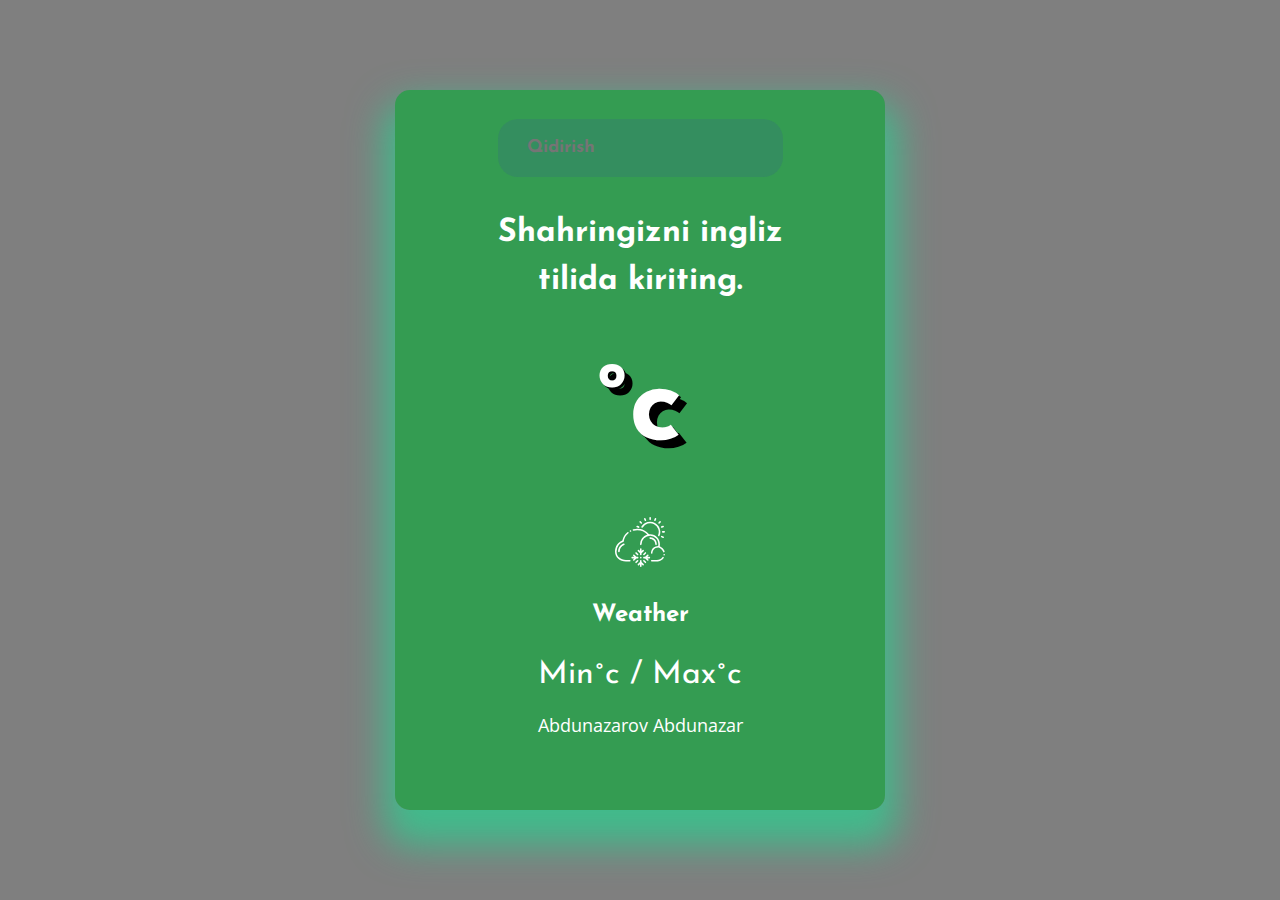
<file: index.html>
<!DOCTYPE html>
<html lang="en">
  <head>
    <meta charset="UTF-8" />
    <meta http-equiv="X-UA-Compatible" content="IE=edge" />
    <meta name="viewport" content="width=device-width, initial-scale=1.0" />
    <title>Weather App</title>
    <link
      rel="stylesheet"
      href="https://cdnjs.cloudflare.com/ajax/libs/font-awesome/5.15.3/css/all.min.css"
      integrity="sha512-iBBXm8fW90+nuLcSKlbmrPcLa0OT92xO1BIsZ+ywDWZCvqsWgccV3gFoRBv0z+8dLJgyAHIhR35VZc2oM/gI1w=="
      crossorigin="anonymous"
      referrerpolicy="no-referrer"
    />
    <link rel="icon" type="ico/images" href="/assets/images/myIcon.svg" />
    <link rel="stylesheet" href="/assets/style.css" />
  </head>
  <body>
    <div class="container">
      <div class="input-search">
        <input type="text" name="" id="search" placeholder="Qidirish" />
        <i class="fas fa-search" id="search-icon"></i>
      </div>

      <div class="locate-date">
        <h3 class="location">
          Shahringizni ingliz
          <br />
          tilida kiriting.
        </h3>
        <h5 class="date">
          <!-- <span>Seshanba /</span>
          <span>10</span>
          <span>Yanvar /</span>
          <span>2021</span> -->
        </h5>

        <h2 class="main-deg">˚c</h2>

        <div class="weather">
          <img src="/assets/images/snowing.svg" alt="image weather" id="weather" />
          <h4 class="about">Weather</h4>
        </div>

        <span class="average">Min˚c / Max˚c</span>
        <h5>
          <a class="link" href="https://github.com./abdunazarovs">
            Abdunazarov Abdunazar
            <i class="fab fa-github"></i>
          </a>
        </h5>
      </div>
    </div>

    <script src="script/app.js"></script>
  </body>
</html>
</file>
<file: assets/style.css>
@import url('https://fonts.googleapis.com/css2?family=Josefin+Sans:wght@100;200;300;400;500;600;700&display=swap');

@import url('https://fonts.googleapis.com/css2?family=Open+Sans:wght@100;200;300;400;500;600;800&display=swap');

* {
  box-sizing: border-box;
}

body {
  margin: 0;
  font-family: 'Josefin Sans', sans-serif;
  text-align: center;
  min-height: 100vh;
  display: flex;
  justify-content: center;
  align-items: center;
  background: linear-gradient(rgba(0, 0, 0, 0.5) 100%, rgba(0, 0, 0, 0.5) 100%),
    url('https://source.unsplash.com/1920x1280/?nature');
  background-position: center;
  background-size: cover;
  color: #fff;
  background-repeat: no-repeat;
}

.container {
  background-color: rgba(32, 165, 70, 0.783);
  padding: 1% 8%;
  border-radius: 15px;
 
  box-shadow: 1px 24px 36px 12px #2bd090bc;
  min-height: 80vh;
}

#search {
  outline: none;
  font-family: 'Josefin Sans', sans-serif;
  border: none;
  color: #fff;
  padding: 20px 10px;
  background-color: rgba(255, 255, 255, 0);
  border-radius: 20px;
  font-size: 18px;
  font-weight: bold;
  color: #fff;
}

.input-search {
  background-color: rgba(55, 24, 211, 0.1);
  border-radius: 20px;
  max-width: 300px;
  padding-right: 10px;
  display: flex;
  justify-content: center;
  align-items: center;
  margin: 1rem auto 1rem;
}

#search-icon {
  font-size: 20px;
  color: #fff;
  cursor: pointer;
}

.location {
  font-size: 2rem;
  line-height: 1.5;
}

.date {
  font-size: 1.2rem;
  font-family: 'Open Sans', sans-serif;
  font-weight: 600;
  opacity: 0.8;
}

.main-deg {
  margin: 50px auto;
  font-size: 7rem;
  text-shadow: 2px 2px 0 #000000, 8px 8px 0 #000000;
}

.about {
  font-size: 1.5rem;
}

.average {
  font-size: 2rem;
}

#weather {
  width: 50px;
  color: #fff;
}

.link {
  text-decoration: none;
  color: #fff;
  font-size: 18px;
  font-family: 'Open Sans', sans-serif;
  font-weight: normal;
}

@media (max-width: 500px) {
  .container {
    padding: 1% 4%;
  }

  #search {
    padding: 15px 15px;
    background-color: rgba(255, 255, 255, 0);
    border-radius: 20px;
    font-size: 16px;
    font-weight: bold;
  }

  .input-search {
    width: 90%;
    margin: auto;
    padding-right: 10px;
    padding-left: 10px;
    margin: 1rem auto 1rem;
  }

  #search-icon {
    font-size: 18px;
    padding-right: 15px;
  }

  .location {
    font-size: 1.5rem;
  }

  h5 {
    font-size: 0.8rem;
    font-weight: 600;
    opacity: 0.8;
  }
}
</file>
